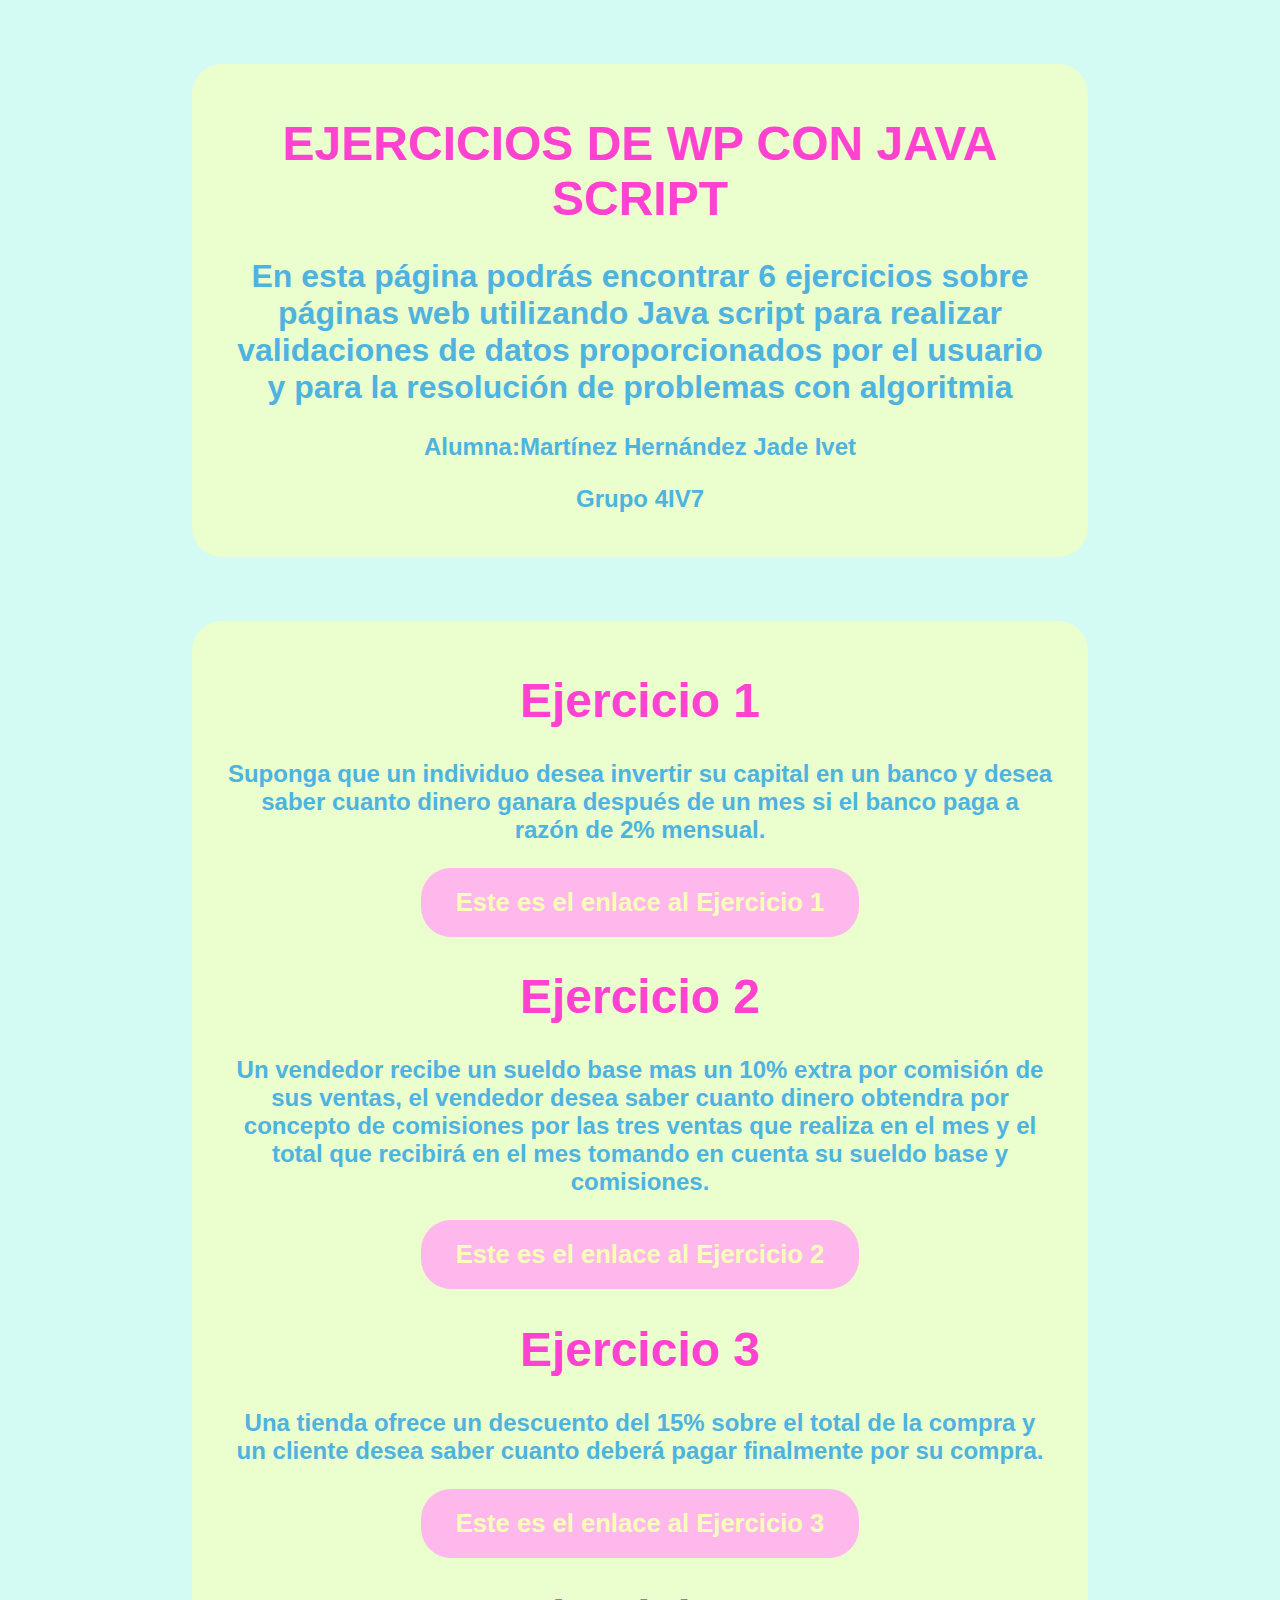
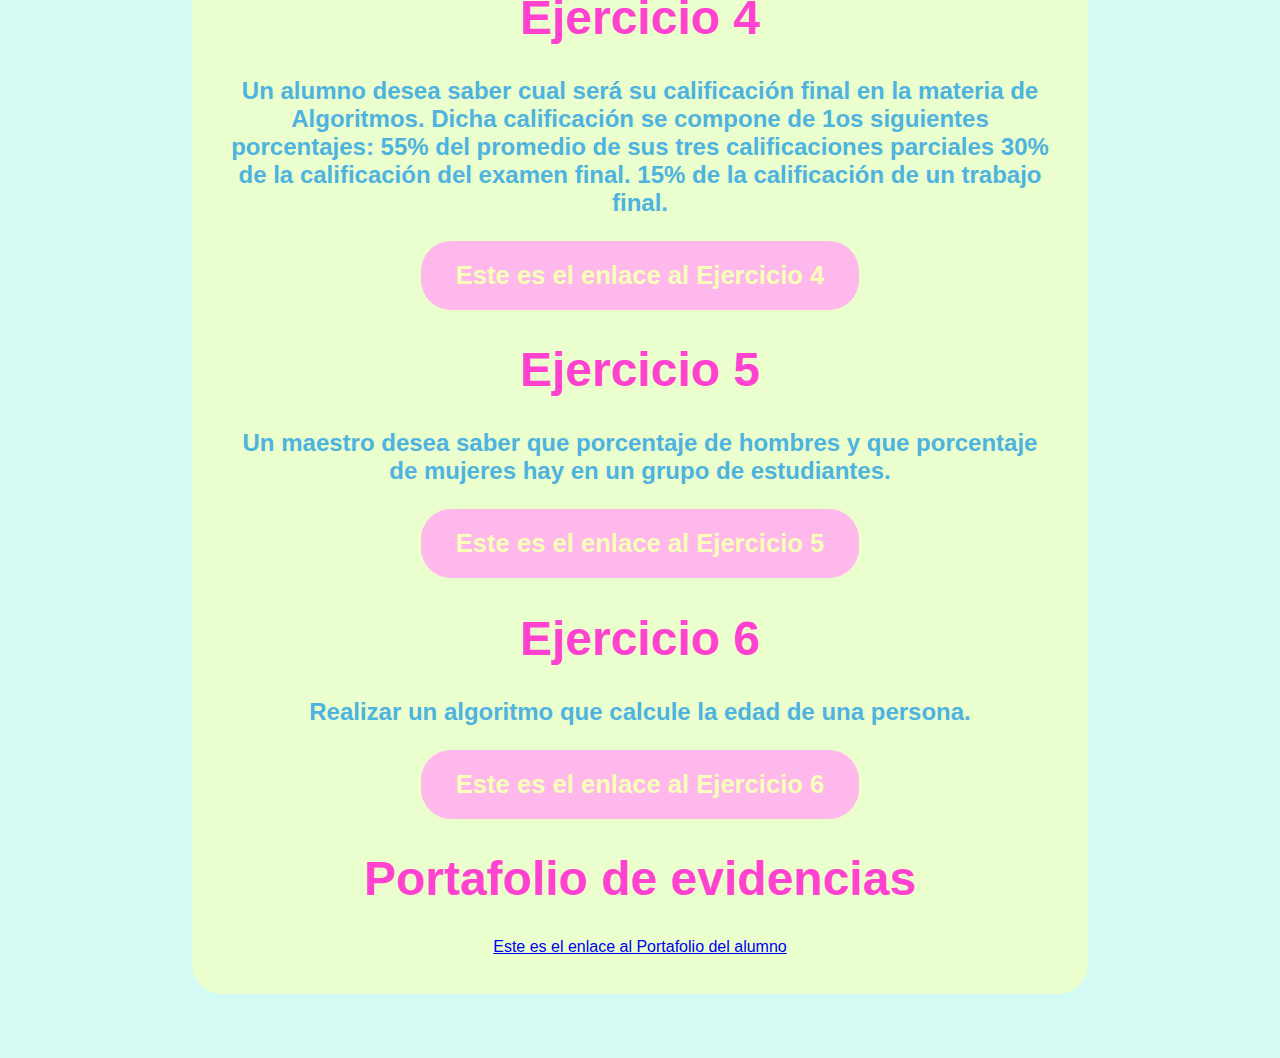
<file: index.html>
<!DOCTYPE html>
<html lang="en">
<head>
    <meta charset="UTF-8">
    <meta name="viewport" content="width=device-width, initial-scale=1.0">
    <title>Ejercicios JS</title>
    <link rel="stylesheet" href="./style.css">
</head>
<body>
    <div class="container" id="intro">
        <H1>EJERCICIOS DE WP CON JAVA SCRIPT</H1>
        <h2>En esta página podrás encontrar 6 ejercicios sobre páginas web utilizando Java script para realizar validaciones de datos proporcionados por el usuario y para la resolución de problemas con algoritmia</h2>
        <h3> Alumna:Martínez Hernández Jade Ivet </h3>
        <h3>Grupo 4IV7</h3>
    </div>
    <div class="container" id="info">
        <div class="carta" id="1">
            <h1>Ejercicio 1</h1>
            <h3>Suponga que un individuo desea invertir su capital en un banco y desea saber cuanto dinero ganara después de un mes si el banco paga a razón de 2% mensual.</h3>
            <form action="./ejercicio1.html">
            <button>
            Este es el enlace al Ejercicio 1
            </button>
            </form>
        </div>
        <div class="carta" id="2">
            <h1>Ejercicio 2</h1>
            <h3>Un vendedor recibe un sueldo base mas un 10% extra por comisión de sus ventas, el vendedor desea saber cuanto dinero obtendra por concepto de comisiones por las tres ventas que realiza en el mes y el total que recibirá en el mes tomando en cuenta su sueldo base y comisiones.</h3>
            <form action="./ejercicio2.html">
                <button>
                Este es el enlace al Ejercicio 2
                </button>
                </form>
        </div>
        <div class="carta" id="3">
            <h1>Ejercicio 3</h1>
            <h3>Una tienda ofrece un descuento del 15% sobre el total de la compra y un cliente desea saber cuanto deberá pagar finalmente por su compra.</h3>
            <form action="./ejercicio3.html">
                <button>
                Este es el enlace al Ejercicio 3
                </button>
                </form>
        </div>
        <div class="carta" id="4">
            <h1>Ejercicio 4</h1>
            <h3>Un alumno desea saber cual será su calificación final en la materia de Algoritmos. Dicha calificación se compone de 1os siguientes porcentajes: 55% del promedio de sus tres calificaciones parciales 30% de la calificación del examen final. 15% de la calificación de un trabajo final.</h3>
            <form action="./ejercicio4.html">
                <button>
                Este es el enlace al Ejercicio 4
                </button>
                </form>
        </div>
        <div class="carta" id="5">
            <h1>Ejercicio 5</h1>
            <h3>Un maestro desea saber que porcentaje de hombres y que porcentaje de mujeres hay en un grupo de estudiantes.</h3>
            <form action="./ejercicio5.html">
                <button>
                Este es el enlace al Ejercicio 5
                </button>
                </form>
        </div>
        <div class="carta" id="6">
            <h1>Ejercicio 6</h1>
            <h3>Realizar un algoritmo que calcule la edad de una persona.</h3>
            <form action="./ejercicio6.html">
                <button>
                Este es el enlace al Ejercicio 6
                </button>
                </form>
        </div>
        <div class="carta" id="port">
            <h1>Portafolio de evidencias</h1>
            <a href="https://jadeemttz.github.io/Portafolio/">Este es el enlace al Portafolio del alumno</a>
        </div>
        <br>
    </div>
</body>
</html>
</file>
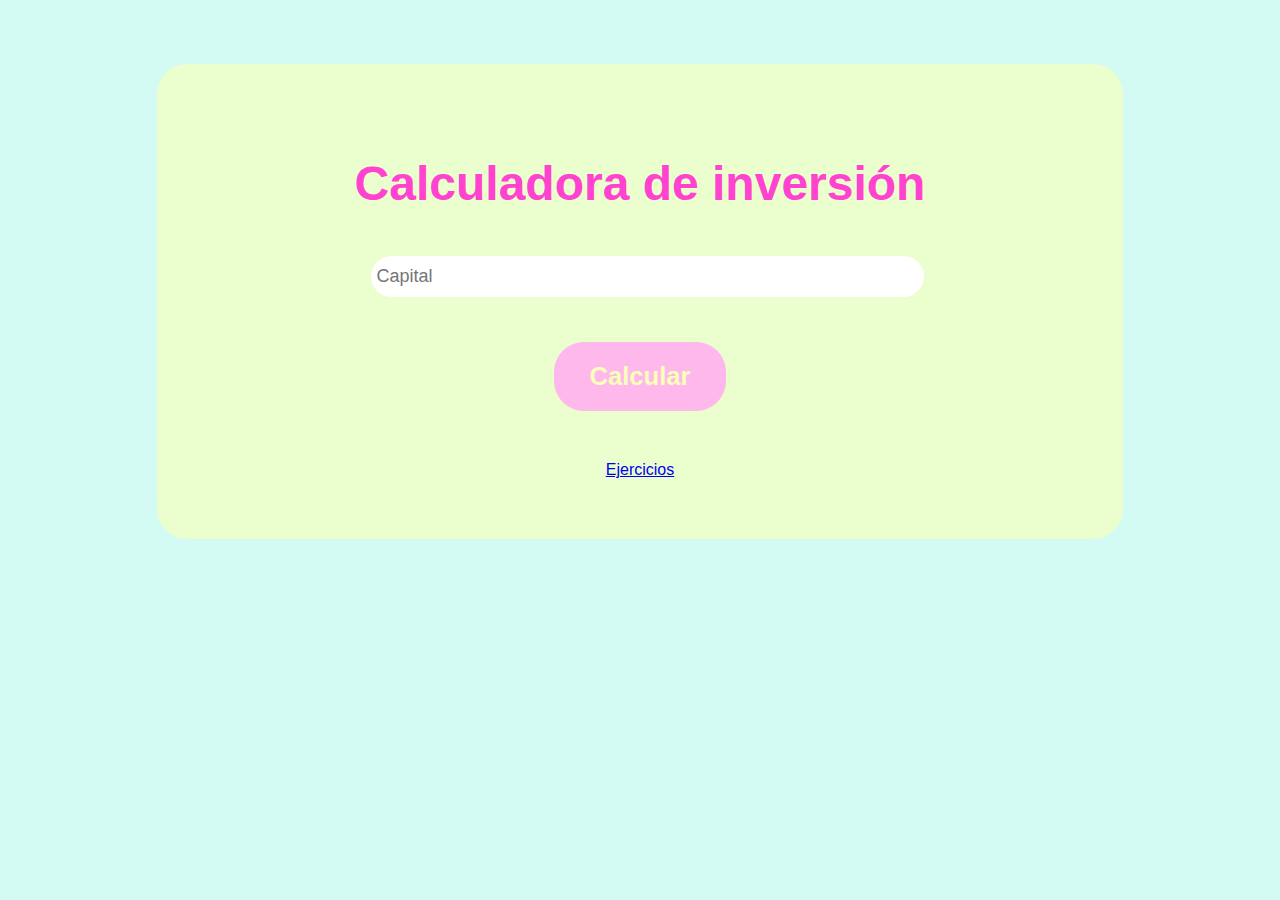
<file: ejercicio1.html>
<!DOCTYPE html>
<html lang="en">

<head>
    <meta charset="UTF-8">
    <meta name="viewport" content="width=device-width, initial-scale=1.0">
    <title>EJERCICIO 1</title>
    
    <link rel="stylesheet" href="./ejercicio1.css">
</head>

<body>
    <section class="main">
        <div class="contenido">
            <div class="form">
                <h1>Calculadora de inversión</h1>
                <form action="" method="get" onsubmit="" id="form">
                    <div class="grupo">
                        <input type="number" placeholder="Capital" id="capital" name="capital" class="control">
                        <span class=barra></span>
                    </div>
                    <button type="submit">Calcular</button>
                </form>
                <h4 id="result"></h4>
                <br>
                <a href="./index.html" target="_blank" class="btn-1">
                    <center>Ejercicios</center>
                </a>
            </div>
        </div>
    </section>
    <script src="./ejercicio1.js"></script>
</body>

</html>
</file>
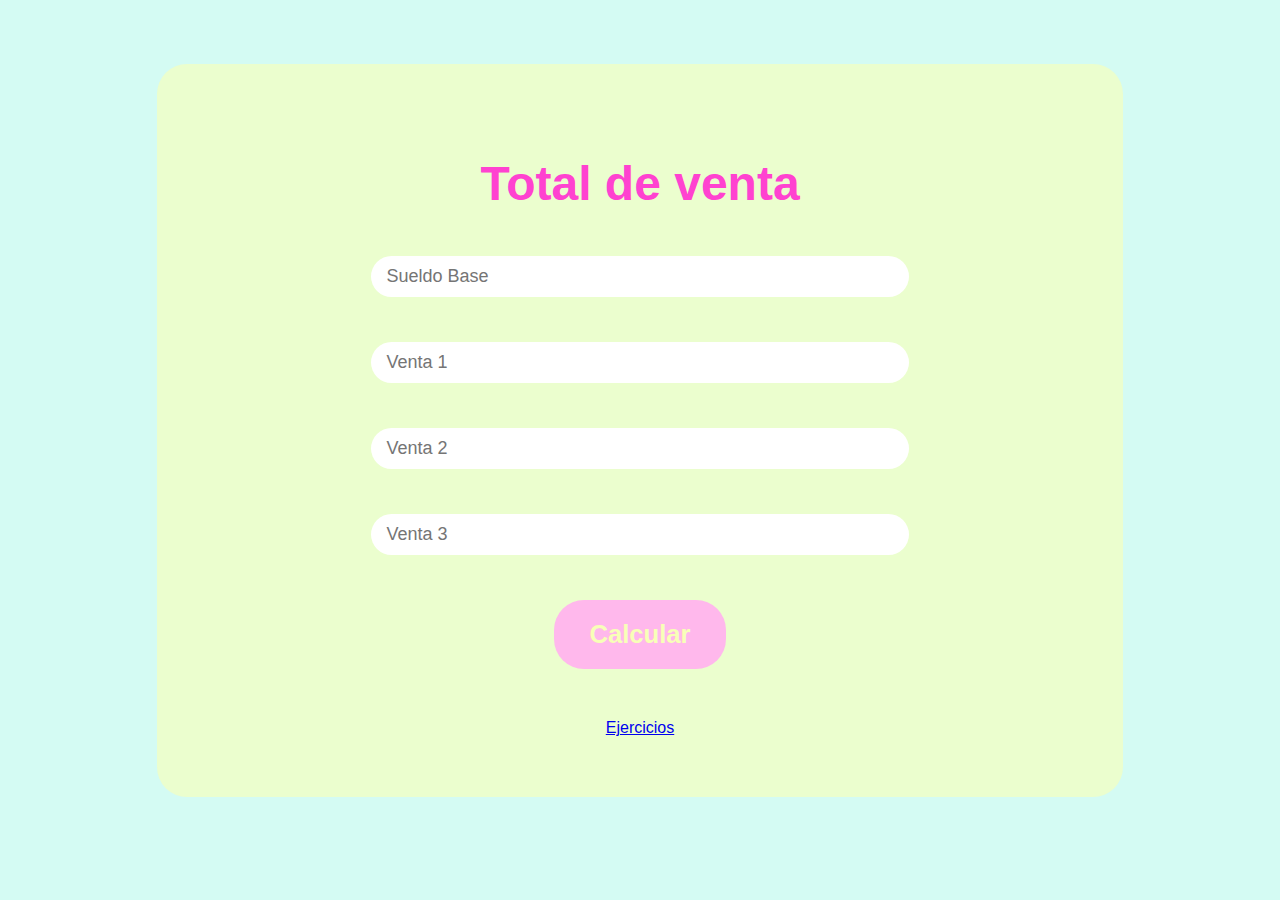
<file: ejercicio2.html>
<!DOCTYPE html>
<html lang="en">

<head>
    <meta charset="UTF-8">
    <meta name="viewport" content="width=device-width, initial-scale=1.0">
    <title>EJERCICIO2</title>
    
    <link rel="stylesheet" href="./ejercicio2.css">
</head>

<body>
    <section class="main">
        <div class="contenido">
            <div class="form">
                <h1>Total de venta</h1>
                <form action="" method="get" onsubmit="" id="form">
                    <div class="grupo">
                        <input type="number" placeholder="  Sueldo Base" class="control" id="sueldob" name="sueldob">
                        <span class=barra></span>
                    </div>

                    <div class="grupo">
                        <input type="number" placeholder="  Venta 1" class="control" id="v1" name="v1">
                        <span class=barra></span>
                    </div>

                    <div class="grupo">
                        <input type="number" placeholder="  Venta 2" class="control" id="v2" name="v2">
                        <span class=barra></span>
                    </div>

                    <div class="grupo">
                        <input type="number" placeholder="  Venta 3" class="control" id="v3" name="v3">
                        <span class=barra></span>
                    </div>
                    <button type="submit">Calcular</button>
                </form>
                <h4 id="comi"></h4>
                <h4 id="resultado"></h4>
                <br>
                <a href="./index.html" target="_blank" class="btn-1">
                    <center>Ejercicios</center>
                </a>
            </div>
        </div>
    </section>
    <script src="./ejercicio2.js"></script>
</body>

</html>
</file>
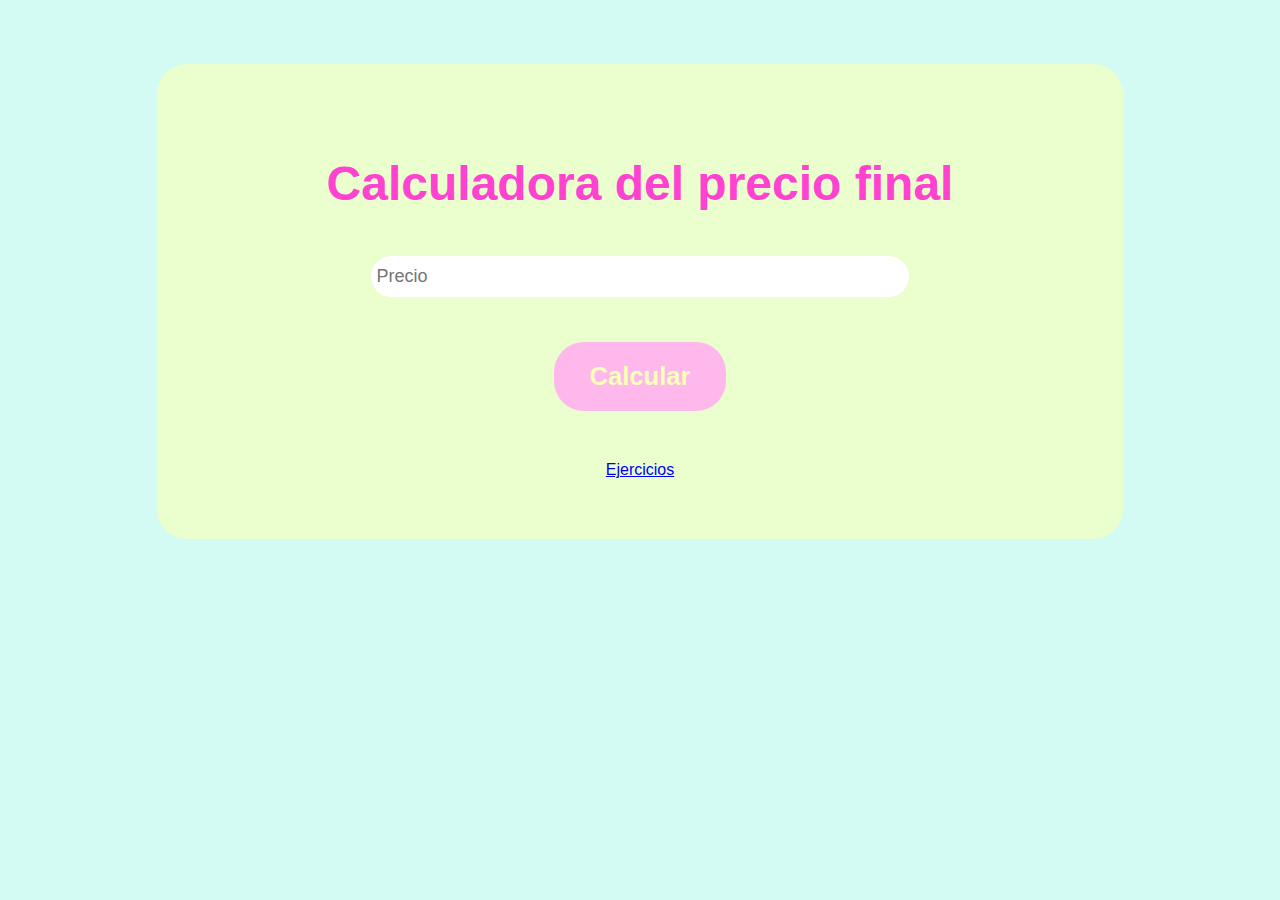
<file: ejercicio3.html>
<!DOCTYPE html>
<html lang="en">

<head>
    <meta charset="UTF-8">
    <meta name="viewport" content="width=device-width, initial-scale=1.0">
    <title>EJERCICIO 3</title>
    
    <link rel="stylesheet" href="./ejercicio3.css">
</head>

<body>
    <section class="main">
        <div class="contenido">
            <div class="form">
                <h1>Calculadora del precio final</h1>
                <form action="" method="get" onsubmit="" id="form">
                    <div class="grupo">
                        <input type="number" placeholder="Precio " id="inp" name="inp" class="preguntas"">
                        <span class=barra></span>
                    </div>
                    <button type="submit">Calcular</button>
                </form>
                <h4 id="resultado"></h4>
                <br>
                <a href="./index.html" target="_blank" class="btn-1">
                    <center>Ejercicios</center>
                </a>
            </div>
        </div>
    </section>
    <script src="./ejercicio3.js"></script>
</body>

</html>
</file>
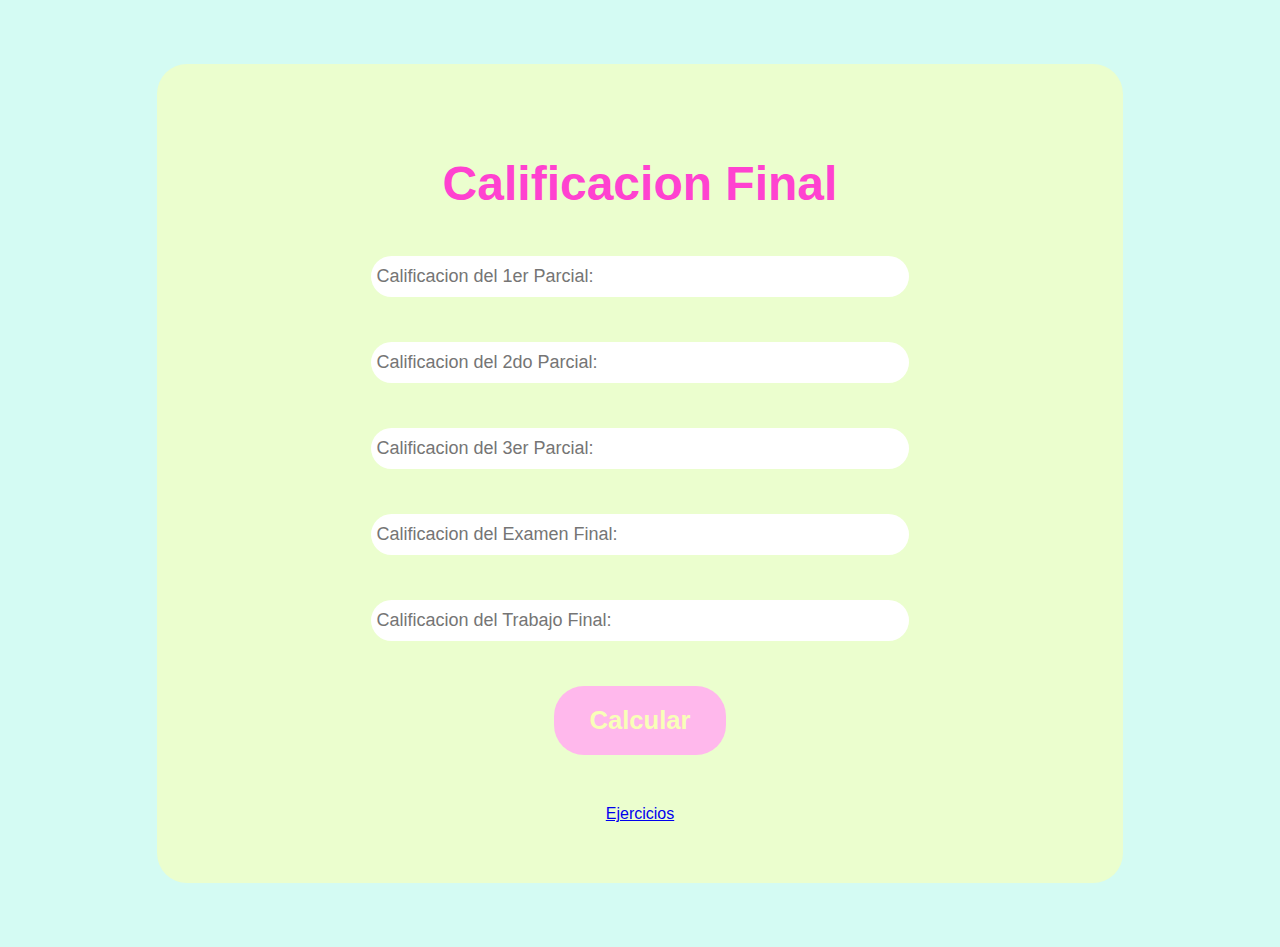
<file: ejercicio4.html>
<!DOCTYPE html>
<html lang="en">

<head>
    <meta charset="UTF-8">
    <meta name="viewport" content="width=device-width, initial-scale=1.0">
    <title>EJERCICIO 4</title>
    
    <link rel="stylesheet" href="./ejercicio4.css">
</head>

<body>
    <section class="main">
        <div class="contenido">
            <div class="form">
                <h1>Calificacion Final</h1>
                <form action="" method="get" onsubmit="" id="form">
                    <div class="grupo">
                        <input type="number" placeholder="Calificacion del 1er Parcial:" class="preguntas" id="cal1" name="cal1" >
                        <span class=barra></span>
                    </div>
                    <div class="grupo">
                        <input type="number" placeholder="Calificacion del 2do Parcial:" id="cal2" name="cal2" class="preguntas">
                        <span class=barra></span>
                    </div>
                    <div class="grupo">
                        <input type="number" placeholder="Calificacion del 3er Parcial:" id="cal3" name="cal3" class="preguntas">
                        <span class=barra></span>
                    </div>
                    <div class="grupo">
                        <input type="number" placeholder="Calificacion del Examen Final:" id="examen" name="examen" class="preguntas">
                        <span class=barra></span>
                    </div>
                    <div class="grupo">
                        <input type="number" placeholder="Calificacion del Trabajo Final:" id="trabajo" name="trabajo" class="preguntas">
                        <span class=barra></span>
                    </div>
                    <button type="submit">Calcular</button>
                </form>
                <h4 id="resultado"></h4>
                <br>
                <a href="./index.html" target="_blank" class="btn-1">
                    <center>Ejercicios</center>
                </a>
            </div>
        </div>
    </section>
    <script src="./ejercicio4.js"></script>
</body>

</html>
</file>
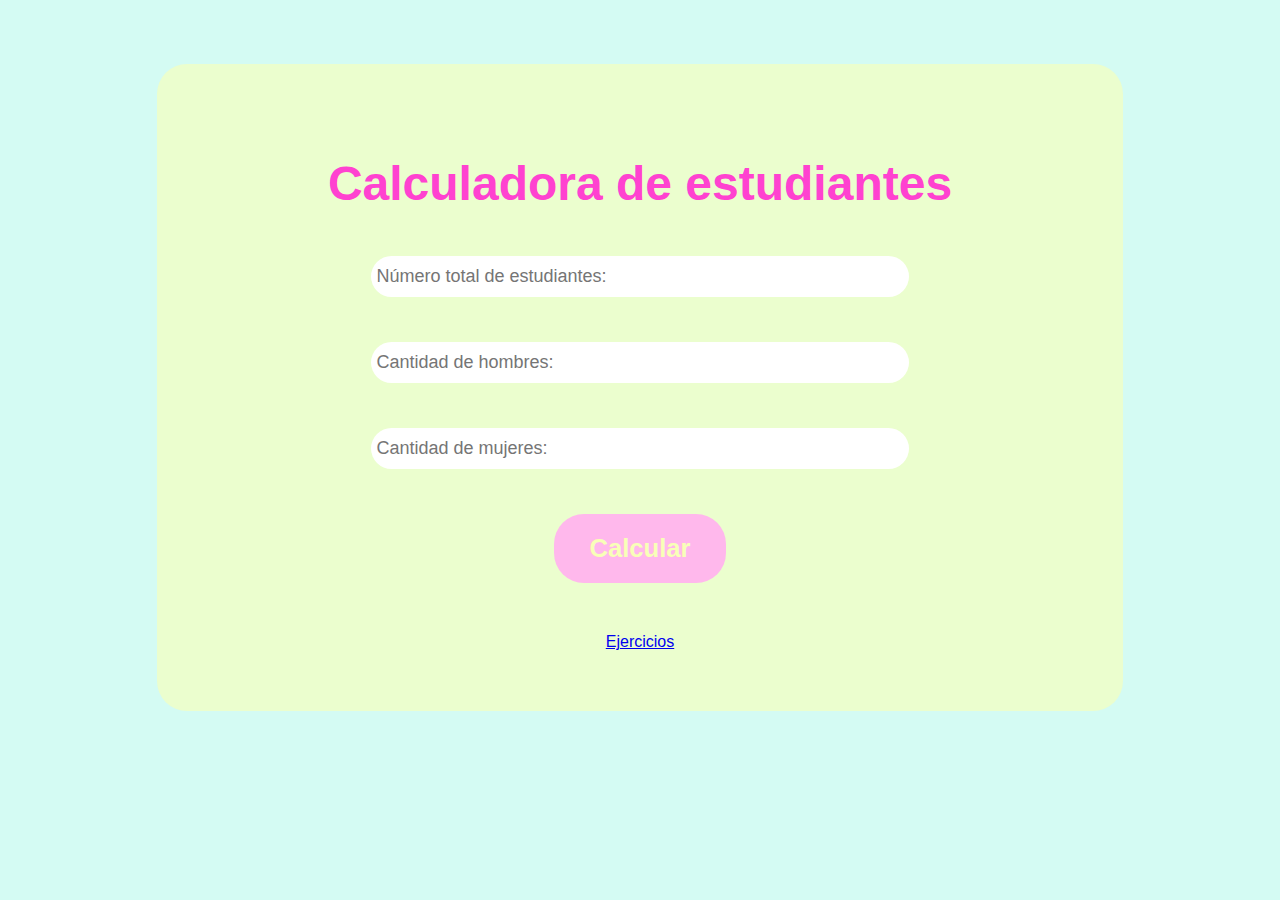
<file: ejercicio5.html>
<!DOCTYPE html>
<html lang="en">

<head>
    <meta charset="UTF-8">
    <meta name="viewport" content="width=device-width, initial-scale=1.0">
    <title>EJERCICIO 5</title>
    
    <link rel="stylesheet" href="./ejercicio5.css">
</head>

<body>
    <section class="main">
        <div class="contenido">
            <div class="form">
                <h1>Calculadora de estudiantes</h1>
                <form action="" method="get" onsubmit="" id="form">
                    <div class="grupo">
                        <input type="number" placeholder="Número total de estudiantes:" class="preguntas" id="estudiantes" name="estudiantes" >
                        <span class=barra></span>
                    </div>
                    <div class="grupo">
                        <input type="number" placeholder="Cantidad de hombres:" id="hom" name="hom" class="preguntas">
                        <span class=barra></span>
                    </div>
                    <div class="grupo">
                        <input type="number" placeholder="Cantidad de mujeres:" id="muj" name="muj" class="preguntas">
                        <span class=barra></span>
                    </div>
                    <button type="submit">Calcular</button>
                </form>
                <h4 id="resultado"></h4>
                <br>
                <a href="./index.html" target="_blank" class="btn-1">
                    <center>Ejercicios</center>
                </a>
            </div>
        </div>
    </section>
    <script src="./ejercicio5.js"></script>
</body>

</html>
</file>
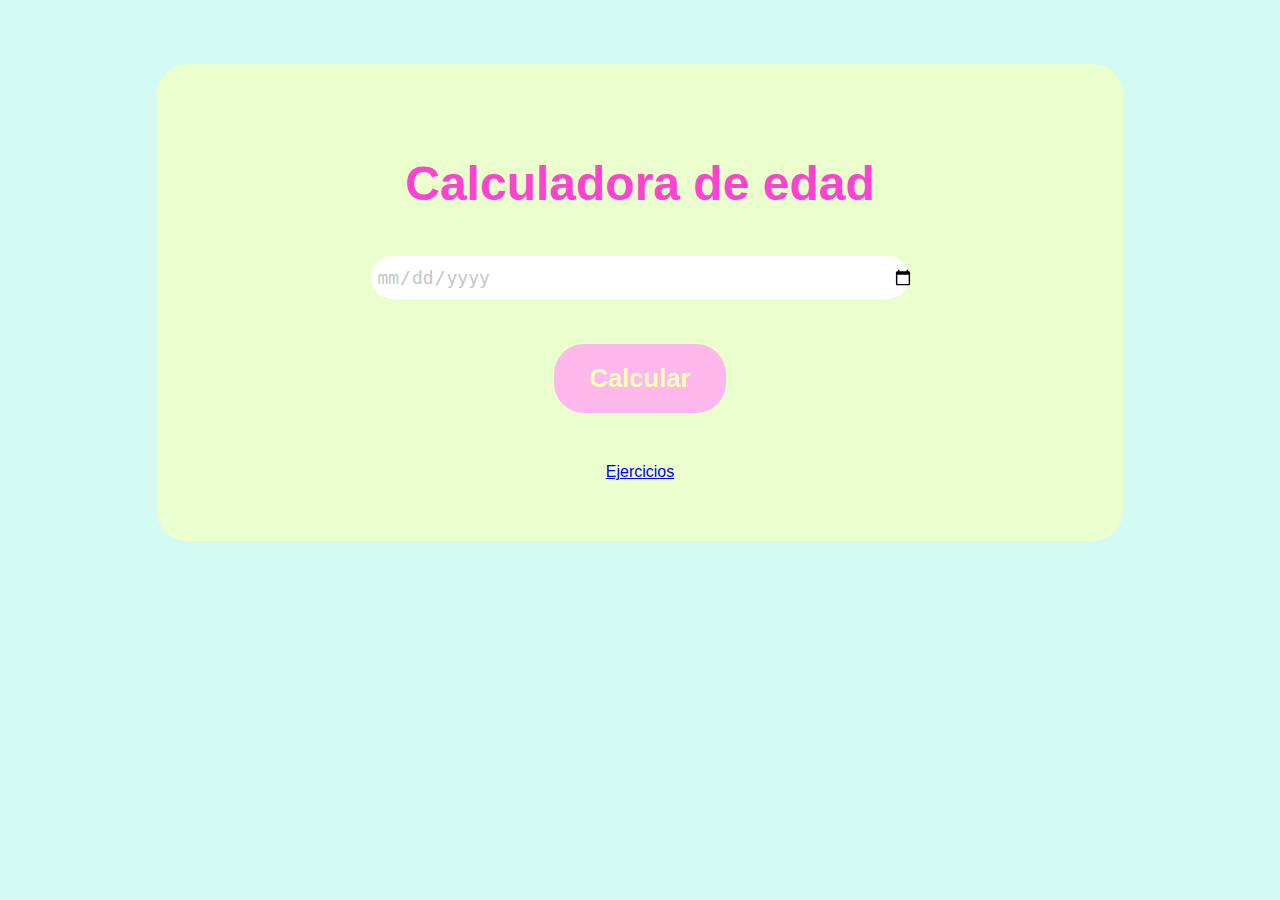
<file: ejercicio6.html>
<!DOCTYPE html>
<html lang="en">

<head>
    <meta charset="UTF-8">
    <meta name="viewport" content="width=device-width, initial-scale=1.0">
    <title>EJERCICIO 6</title>
    
    <link rel="stylesheet" href="./ejercicio6.css">
</head>

<body>
    <section class="main">
        <div class="contenido">
            <div class="form">
                <h1>Calculadora de edad</h1>
                <form action="" method="get" onsubmit="" id="form">
                    <div class="grupo">
                        <input type="date" placeholder="  Fecha de Nacimiento" id="nacimiento" name="nacimiento" required class="preguntas">
                        <span class=barra></span>
                    </div>
                    <button type="submit">Calcular</button>
                </form>
                <h4 id="resultado"></h4>
                <br>
                <a href="./index.html" target="_blank" class="btn-1">
                    <center>Ejercicios</center>
                </a>
            </div>
        </div>
    </section>
    <script src="./ejercicio6.js"></script>
</body>

</html>
</file>
<file: style.css>
*{
    box-sizing:border-box;
}
html{
    scroll-behavior: smooth;
}
body{
    margin: 0;
    font-family: 'Century gothic', sans-serif;
    background-color: #d4fbf3;
    align-content: center;
    background-position: center center;
}
h1{ font-size: 3em;
    font-weight: regular;
    text-align: center;
    color: #ff42d0;
    }
h2{ font-size: 2em;
color: #4eb3de;}
h3{font-size: 1.5em;
    color: #4eb3de;
    font-stretch: ;

}
button{
    font-size: 1.6em;
    font-weight: bold;
    padding: 20px 35px;
    border-radius: 30px;
    border: 0px solid ;
    color: #f8ffb8;
    background-color: #ffb8ec;
}
button:hover{
    background-color:#4eb3de ;
    color: #ffffff;
}
.container{
max-width: 70%;
text-align: center;
justify-content: center;
margin: auto;
background-color:#f8ffb8a1;
margin-bottom: 5%;
margin-top: 5%;
border-radius: 30px;
padding: 20px 35px;
}
</file>
<file: ejercicio1.css>
{
    box-sizing:border-box;
}
html{
    scroll-behavior: smooth;
}
body{
    margin: 0;
    font-family: 'Century gothic', sans-serif;
    background-color: #d4fbf3;
    align-content: center;
    background-position: center center;
}
h1{ font-size: 3em;
    font-weight: regular;
    text-align: center;
    color: #ff42d0;
    }
h2{ font-size: 2em;
color: #4eb3de;}
h3{font-size: 1.5em;
    color: #4eb3de;
    font-stretch: ;

}
button{
    font-size: 1.6em;
    font-weight: bold;
    padding: 20px 35px;
    border-radius: 30px;
    border: 0px solid ;
    color: #f8ffb8;
    background-color: #ffb8ec;
}
button:hover{
    background-color:#4eb3de ;
    color: #ffffff;
}
.main{
max-width: 70%;
text-align: center;
justify-content: center;
margin: auto;
background-color:#f8ffb8a1;
margin-bottom: 5%;
margin-top: 5%;
border-radius: 30px;
padding: 20px 35px;
}
.form {
    padding: 40px 40px;
    border-radius: 10px;
    width: 70%;
    margin: auto;
}


.form .grupo {
    position: relative;
    margin: 45px;
}

input {
    background: none;
    color: #c6c6c6;
    font-size: 18px;
    padding: 10px 10px 10px 5px;
    display: block;
    width: 100%;
    border: none;
    border-bottom: 1px solid var(--colorTextos);
}

input:focus {
    outline: none;
    color: #5e5d5d;
}

label {
    color: var(--colorTextos);
    font-size: 16px;
    position: absolute;
    bottom: 0;
    left: 5px;
    top: 10px;
    transition: 0.5s ease all;
    pointer-events: none;
}

.barra {
    position: relative;
    display: block;
    width: 100%;
}
#capital{
    background-color: #ffffff;
    border-radius: 30px;
}
#result{
    font-size: 1.5rem;
    color:#4eb3de;
}
</file>
<file: ejercicio2.css>
{
    box-sizing:border-box;
}
html{
    scroll-behavior: smooth;
}
body{
    margin: 0;
    font-family: 'Century gothic', sans-serif;
    background-color: #d4fbf3;
    align-content: center;
    background-position: center center;
}
h1{ font-size: 3em;
    font-weight: regular;
    text-align: center;
    color: #ff42d0;
    }
h2{ font-size: 2em;
color: #4eb3de;}
h3{font-size: 1.5em;
    color: #4eb3de;
    font-stretch: ;

}
button{
    font-size: 1.6em;
    font-weight: bold;
    padding: 20px 35px;
    border-radius: 30px;
    border: 0px solid ;
    color: #f8ffb8;
    background-color: #ffb8ec;
}
button:hover{
    background-color:#4eb3de ;
    color: #ffffff;
}
.main{
max-width: 70%;
text-align: center;
justify-content: center;
margin: auto;
background-color:#f8ffb8a1;
margin-bottom: 5%;
margin-top: 5%;
border-radius: 30px;
padding: 20px 35px;
}
.form {
    padding: 40px 40px;
    border-radius: 10px;
    width: 70%;
    margin: auto;
}


.form .grupo {
    position: relative;
    margin: 45px;
}

input {
    background: none;
    color: #c6c6c6;
    font-size: 18px;
    padding: 10px 10px 10px 5px;
    display: block;
    width: 100%;
    border: none;
    border-bottom: 1px solid var(--colorTextos);
}

input:focus {
    outline: none;
    color: #5e5d5d;
}

label {
    color: var(--colorTextos);
    font-size: 16px;
    position: absolute;
    bottom: 0;
    left: 5px;
    top: 10px;
    transition: 0.5s ease all;
    pointer-events: none;
}

.barra {
    position: relative;
    display: block;
    width: 100%;
}
.grupo{
    background-color: #ffffff;
    border-radius: 30px;
}
#resultado, #comi{
    font-size: 1.5rem;
    color:#4eb3de;
}
</file>
<file: ejercicio3.css>
{
    box-sizing:border-box;
}
html{
    scroll-behavior: smooth;
}
body{
    margin: 0;
    font-family: 'Century gothic', sans-serif;
    background-color: #d4fbf3;
    align-content: center;
    background-position: center center;
}
h1{ font-size: 3em;
    font-weight: regular;
    text-align: center;
    color: #ff42d0;
    }
h2{ font-size: 2em;
color: #4eb3de;}
h3{font-size: 1.5em;
    color: #4eb3de;
    font-stretch: ;

}
button{
    font-size: 1.6em;
    font-weight: bold;
    padding: 20px 35px;
    border-radius: 30px;
    border: 0px solid ;
    color: #f8ffb8;
    background-color: #ffb8ec;
}
button:hover{
    background-color:#4eb3de ;
    color: #ffffff;
}
.main{
max-width: 70%;
text-align: center;
justify-content: center;
margin: auto;
background-color:#f8ffb8a1;
margin-bottom: 5%;
margin-top: 5%;
border-radius: 30px;
padding: 20px 35px;
}
.form {
    padding: 40px 40px;
    border-radius: 10px;
    width: 70%;
    margin: auto;
}


.form .grupo {
    position: relative;
    margin: 45px;
}

input {
    background: none;
    color: #c6c6c6;
    font-size: 18px;
    padding: 10px 10px 10px 5px;
    display: block;
    width: 100%;
    border: none;
    border-bottom: 1px solid var(--colorTextos);
}

input:focus {
    outline: none;
    color: #5e5d5d;
}

label {
    color: var(--colorTextos);
    font-size: 16px;
    position: absolute;
    bottom: 0;
    left: 5px;
    top: 10px;
    transition: 0.5s ease all;
    pointer-events: none;
}

.barra {
    position: relative;
    display: block;
    width: 100%;
}
.grupo{
    background-color: #ffffff;
    border-radius: 30px;
}
#resultado{
    font-size: 1.5rem;
    color:#4eb3de;
}
</file>
<file: ejercicio4.css>
{
    box-sizing:border-box;
}
html{
    scroll-behavior: smooth;
}
body{
    margin: 0;
    font-family: 'Century gothic', sans-serif;
    background-color: #d4fbf3;
    align-content: center;
    background-position: center center;
}
h1{ font-size: 3em;
    font-weight: regular;
    text-align: center;
    color: #ff42d0;
    }
h2{ font-size: 2em;
color: #4eb3de;}
h3{font-size: 1.5em;
    color: #4eb3de;
    font-stretch: ;

}
button{
    font-size: 1.6em;
    font-weight: bold;
    padding: 20px 35px;
    border-radius: 30px;
    border: 0px solid ;
    color: #f8ffb8;
    background-color: #ffb8ec;
}
button:hover{
    background-color:#4eb3de ;
    color: #ffffff;
}
.main{
max-width: 70%;
text-align: center;
justify-content: center;
margin: auto;
background-color:#f8ffb8a1;
margin-bottom: 5%;
margin-top: 5%;
border-radius: 30px;
padding: 20px 35px;
}
.form {
    padding: 40px 40px;
    border-radius: 10px;
    width: 70%;
    margin: auto;
}


.form .grupo {
    position: relative;
    margin: 45px;
}

input {
    background: none;
    color: #c6c6c6;
    font-size: 18px;
    padding: 10px 10px 10px 5px;
    display: block;
    width: 100%;
    border: none;
    border-bottom: 1px solid var(--colorTextos);
}

input:focus {
    outline: none;
    color: #5e5d5d;
}

label {
    color: var(--colorTextos);
    font-size: 16px;
    position: absolute;
    bottom: 0;
    left: 5px;
    top: 10px;
    transition: 0.5s ease all;
    pointer-events: none;
}

.barra {
    position: relative;
    display: block;
    width: 100%;
}
.grupo{
    background-color: #ffffff;
    border-radius: 30px;
}
#resultado{
    font-size: 1.5rem;
    color:#4eb3de;
}
</file>
<file: ejercicio5.css>
{
    box-sizing:border-box;
}
html{
    scroll-behavior: smooth;
}
body{
    margin: 0;
    font-family: 'Century gothic', sans-serif;
    background-color: #d4fbf3;
    align-content: center;
    background-position: center center;
}
h1{ font-size: 3em;
    font-weight: regular;
    text-align: center;
    color: #ff42d0;
    }
h2{ font-size: 2em;
color: #4eb3de;}
h3{font-size: 1.5em;
    color: #4eb3de;
    font-stretch: ;

}
button{
    font-size: 1.6em;
    font-weight: bold;
    padding: 20px 35px;
    border-radius: 30px;
    border: 0px solid ;
    color: #f8ffb8;
    background-color: #ffb8ec;
}
button:hover{
    background-color:#4eb3de ;
    color: #ffffff;
}
.main{
max-width: 70%;
text-align: center;
justify-content: center;
margin: auto;
background-color:#f8ffb8a1;
margin-bottom: 5%;
margin-top: 5%;
border-radius: 30px;
padding: 20px 35px;
}
.form {
    padding: 40px 40px;
    border-radius: 10px;
    width: 70%;
    margin: auto;
}


.form .grupo {
    position: relative;
    margin: 45px;
}

input {
    background: none;
    color: #c6c6c6;
    font-size: 18px;
    padding: 10px 10px 10px 5px;
    display: block;
    width: 100%;
    border: none;
    border-bottom: 1px solid var(--colorTextos);
}

input:focus {
    outline: none;
    color: #5e5d5d;
}

label {
    color: var(--colorTextos);
    font-size: 16px;
    position: absolute;
    bottom: 0;
    left: 5px;
    top: 10px;
    transition: 0.5s ease all;
    pointer-events: none;
}

.barra {
    position: relative;
    display: block;
    width: 100%;
}
.grupo{
    background-color: #ffffff;
    border-radius: 30px;
}
#resultado{
    font-size: 1.5rem;
    color:#4eb3de;
}
</file>
<file: ejercicio6.css>
{
    box-sizing:border-box;
}
html{
    scroll-behavior: smooth;
}
body{
    margin: 0;
    font-family: 'Century gothic', sans-serif;
    background-color: #d4fbf3;
    align-content: center;
    background-position: center center;
}
h1{ font-size: 3em;
    font-weight: regular;
    text-align: center;
    color: #ff42d0;
    }
h2{ font-size: 2em;
color: #4eb3de;}
h3{font-size: 1.5em;
    color: #4eb3de;
    font-stretch: ;

}
button{
    font-size: 1.6em;
    font-weight: bold;
    padding: 20px 35px;
    border-radius: 30px;
    border: 0px solid ;
    color: #f8ffb8;
    background-color: #ffb8ec;
}
button:hover{
    background-color:#4eb3de ;
    color: #ffffff;
}
.main{
max-width: 70%;
text-align: center;
justify-content: center;
margin: auto;
background-color:#f8ffb8a1;
margin-bottom: 5%;
margin-top: 5%;
border-radius: 30px;
padding: 20px 35px;
}
.form {
    padding: 40px 40px;
    border-radius: 10px;
    width: 70%;
    margin: auto;
}


.form .grupo {
    position: relative;
    margin: 45px;
}

input {
    background: none;
    color: #c6c6c6;
    font-size: 18px;
    padding: 10px 10px 10px 5px;
    display: block;
    width: 100%;
    border: none;
    border-bottom: 1px solid var(--colorTextos);
}

input:focus {
    outline: none;
    color: #5e5d5d;
}

label {
    color: var(--colorTextos);
    font-size: 16px;
    position: absolute;
    bottom: 0;
    left: 5px;
    top: 10px;
    transition: 0.5s ease all;
    pointer-events: none;
}

.barra {
    position: relative;
    display: block;
    width: 100%;
}
.grupo{
    background-color: #ffffff;
    border-radius: 30px;
}
#resultado{
    font-size: 1.5rem;
    color:#4eb3de;
}
</file>
